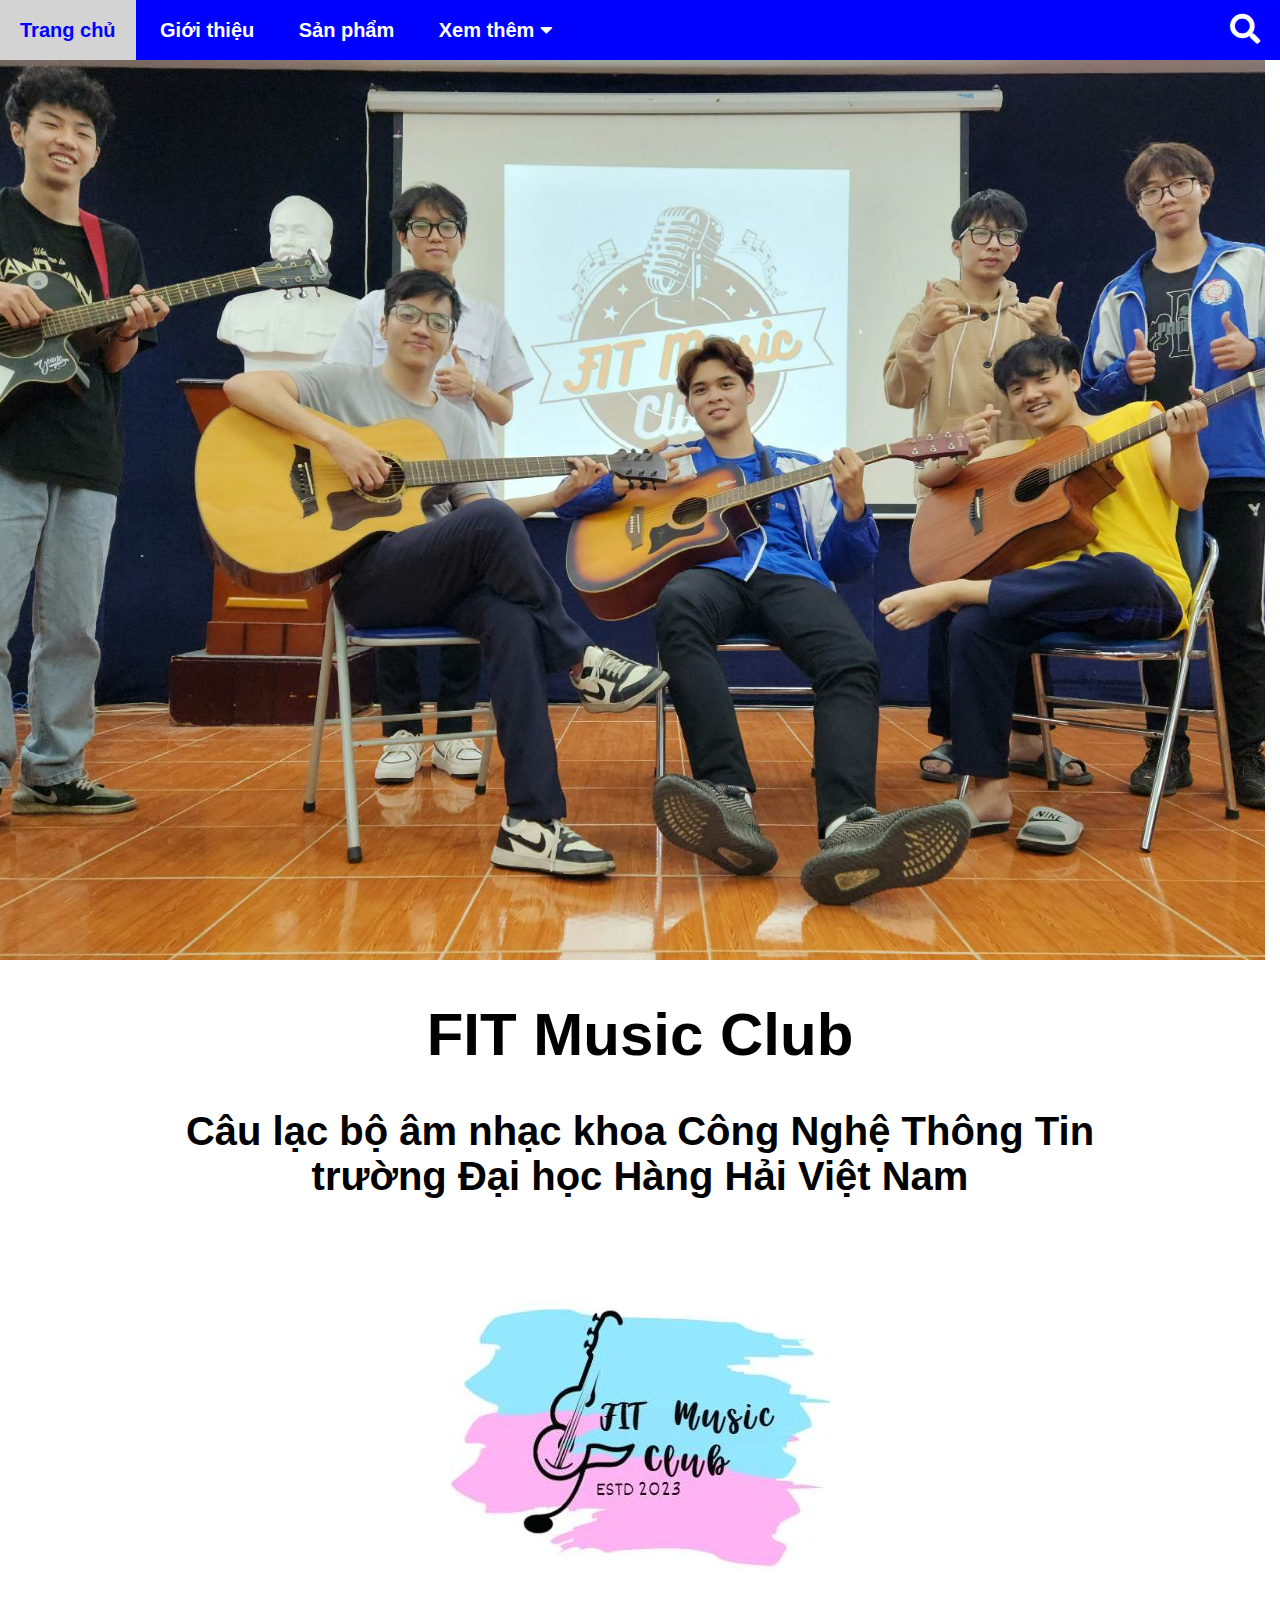
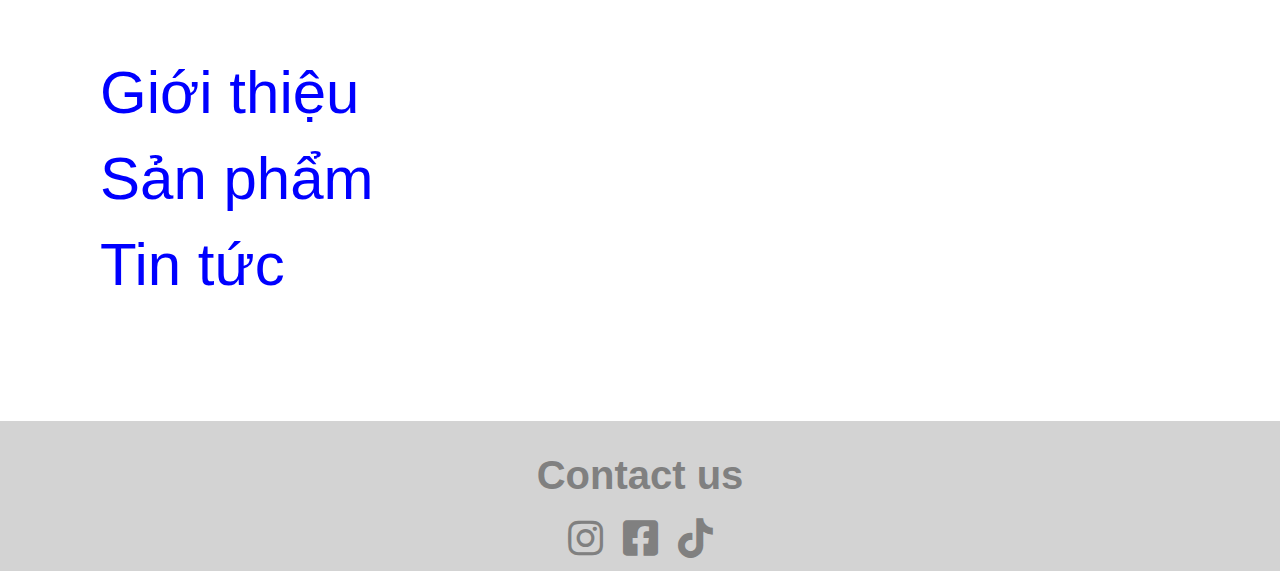
<file: index.html>
<!DOCTYPE html>
<html>
    <head>
        <title>Trang chủ - FIT Vimaru Music Club</title>
        <link type="image/x-icon" rel="shortcut icon" href="image-source/FIT-logo.jpg">
        <link rel="stylesheet" href="main.css">
        <link rel="stylesheet" href="https://cdnjs.cloudflare.com/ajax/libs/font-awesome/5.15.4/css/all.min.css">
        <meta charset="utf-8">
    </head>
    <body style="margin: 0px;">
        <div id="header">
            <ul id="navigation">
                <li><a href="index.html" style="display: inline-block;">Trang chủ</a></li>
                <li><a href="introduction/introduction.html" style="display: inline-block;">Giới thiệu</a></li>
                <li><a href="mv/mv/mv.html" style="display: inline-block;">Sản phẩm</a></li>
                <li style="position: relative;">
                    <a href="" style="display: inline-block;">
                        Xem thêm
                        <i class="fa fa-caret-down"></i>
                    </a>
                    <ul class="subnavigation">
                        <li><a href="" style="color: black; width: 100%">Sự kiện</a></li>
                        <li><a href="news/news/news.html" style="color: black; width: 105.5%;">Tin tức</a></li>
                    </ul>
                </li>
            </ul>
            <div class="searching">
                <i class="fa fa-search"></i>
            </div>
        </div>
        <div id="slider"></div>
        <h1 style="font-size: 60px; text-align: center;">FIT Music Club</h1>
        <h2 style="font-size: 40px; text-align: center;">Câu lạc bộ âm nhạc khoa Công Nghệ Thông Tin<br>trường Đại học Hàng Hải Việt Nam</h2>
        <div style="display: flex; justify-content: center;">
            <img src="image-source/FIT-logo.jpg" alt="">
        </div>
        <div style="display: flex; justify-content: center;">
            <div class="content">
                <ul style="font-size: 40px; list-style-type: none; line-height: 80px;">
                    <li class="list">
                        <a href="introduction/introduction.html" class="title">Giới thiệu</a>
                    </li>
                    <li class="list">
                        <a href="mv/mv/mv.html" class="title">Sản phẩm</a>
                    </li>
                    <li class="list">
                        <a href="news/news/news.html" class="title">Tin tức</a>
                    </li>
                </ul>
            </div>
        </div>
        <div id="footer">
            <h2 style="font-size: 40px; color: gray; margin: 20px;">Contact us</h2>
            <div style="display: flex; flex-direction: row;">
                <a href="https://www.instagram.com/fmc_vmu/">
                    <i class="fab fa-instagram"  style="color: gray; font-size: 40px; margin-right: 20px;"></i>
                </a>
                <a href="https://www.facebook.com/fmc.vmu">
                    <i class="fab fa-facebook-square" style="font-size: 40px; color: gray; margin-right: 20px;"></i>
                </a>
                <a href="https://www.tiktok.com/@fmc_vimaru?lang=vi-VN">
                    <i class="fab fa-tiktok" style="font-size: 40px; color: gray;"></i>
                </a>
            </div>
        </div>
    </body>
</html>
</file>
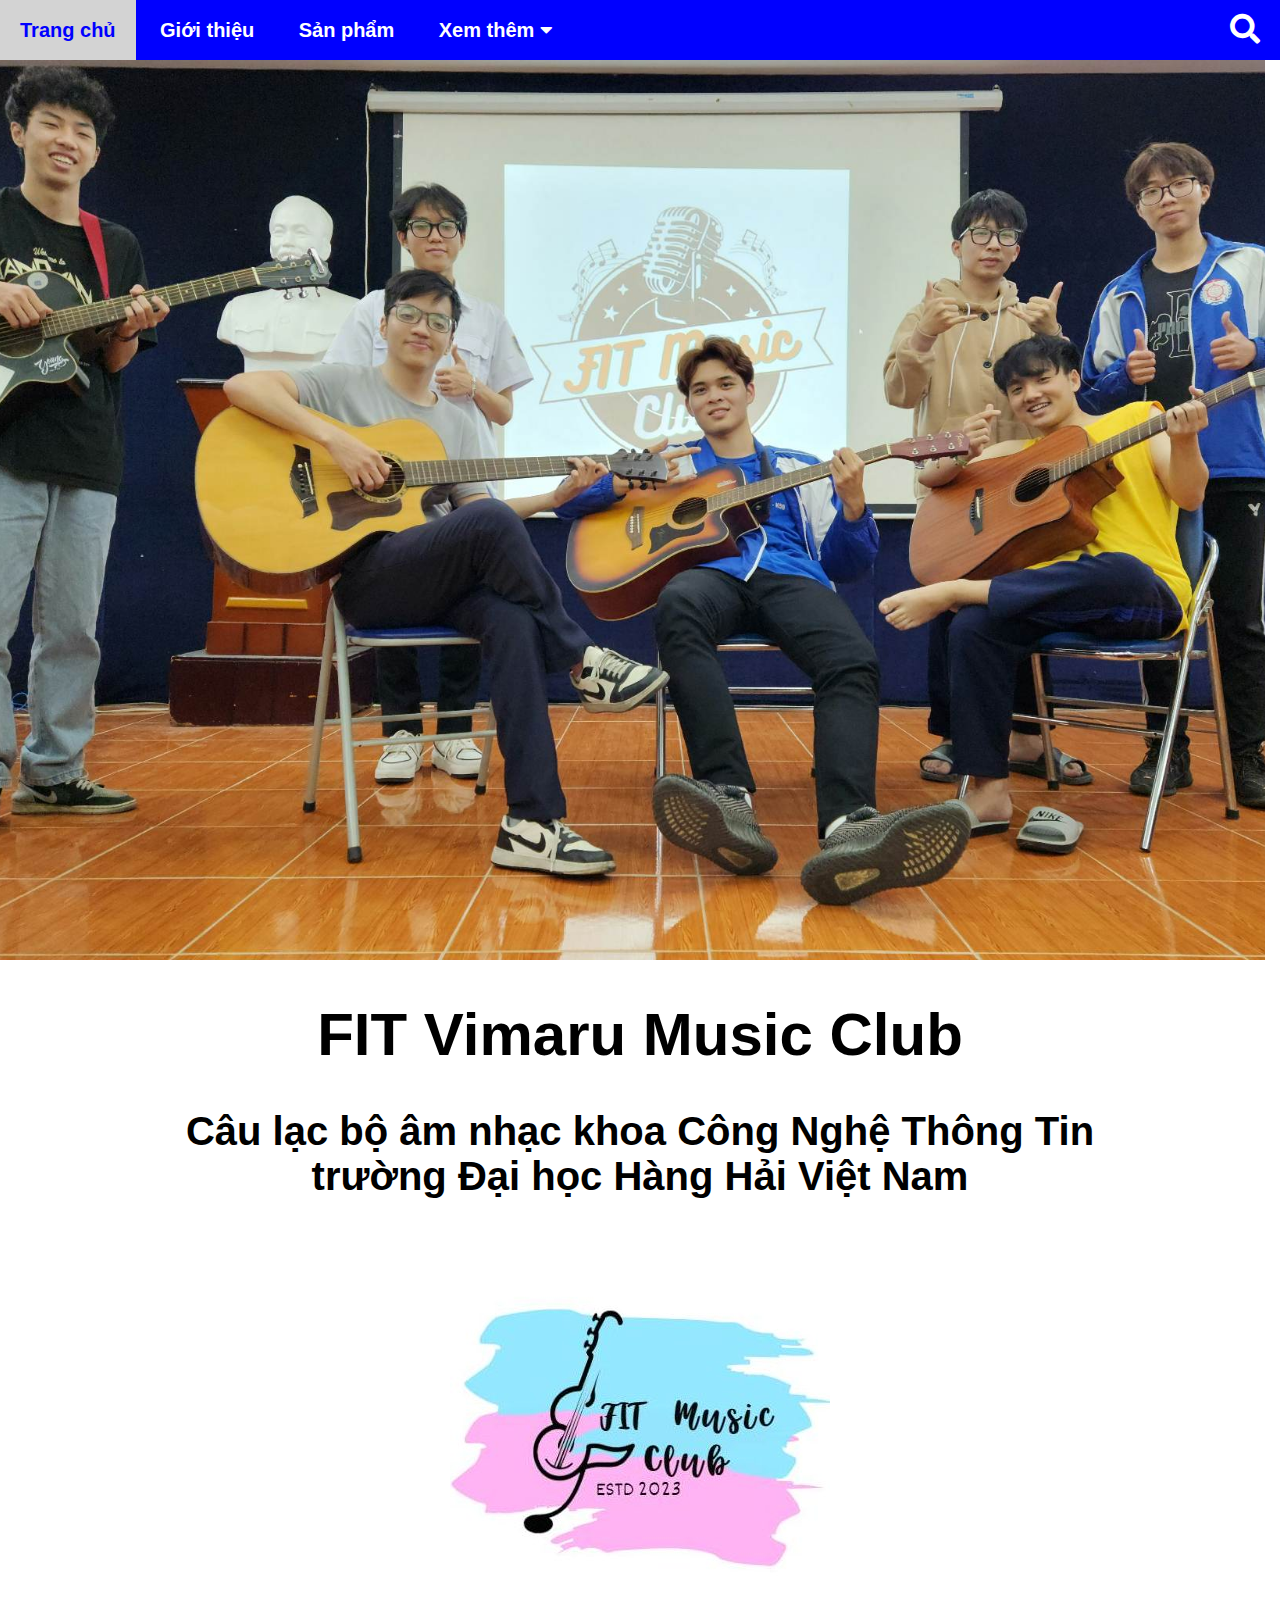
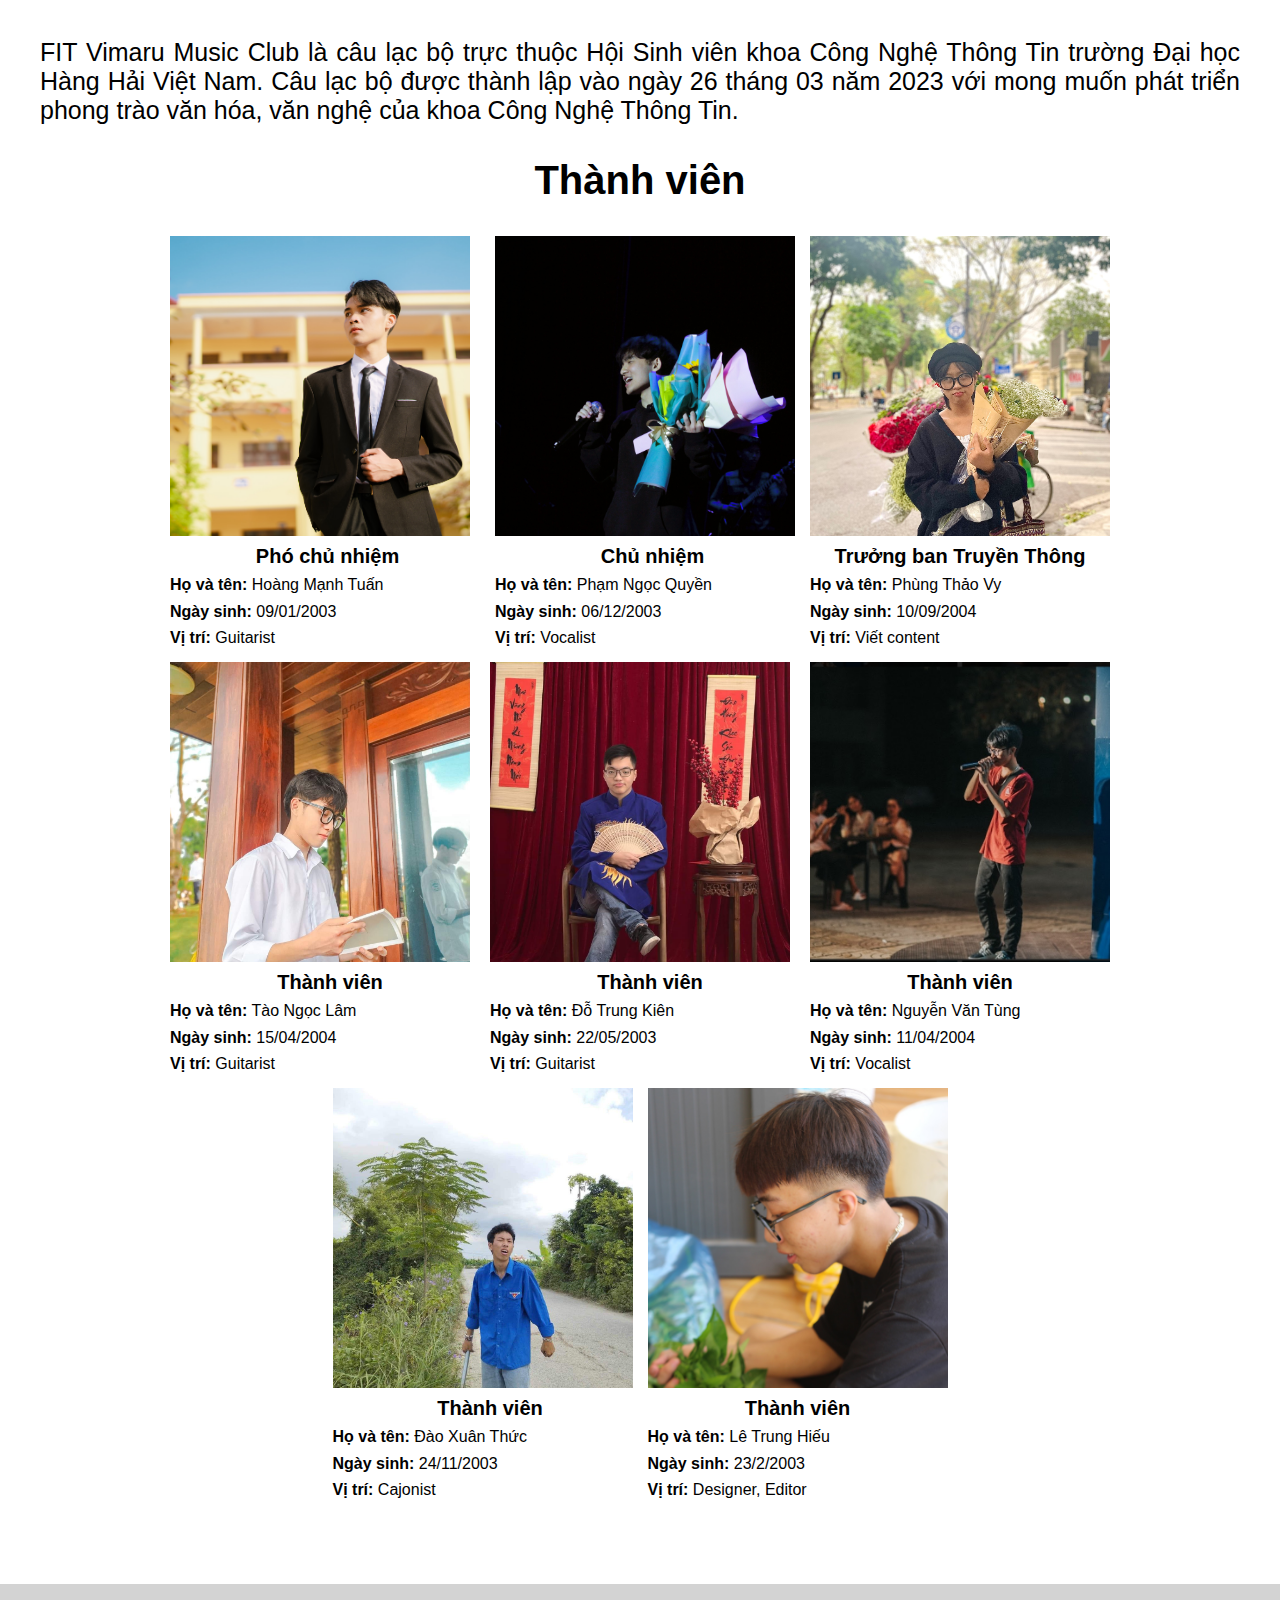
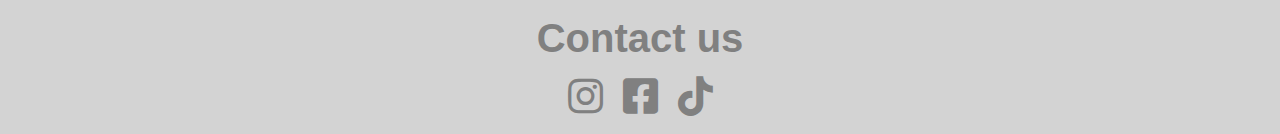
<file: introduction/introduction.html>
<!DOCTYPE html>
<html>
    <head>
        <title>Giới thiệu - FIT Vimaru Music Club</title>
        <link type="image/x-icon" rel="shortcut icon" href="../image-source/FIT-logo.jpg">
        <link rel="stylesheet" href="../main.css">
        <link rel="stylesheet" href="introduction.css">
        <link rel="stylesheet" href="https://cdnjs.cloudflare.com/ajax/libs/font-awesome/5.15.4/css/all.min.css">
        <meta charset="utf-8">
    </head>
    <body style="margin: 0px;">
        <div id="header">
            <ul id="navigation">
                <li><a href="../index.html" style="display: inline-block;">Trang chủ</a></li>
                <li><a href="introduction.html" style="display: inline-block;">Giới thiệu</a></li>
                <li><a href="../mv/mv/mv.html" style="display: inline-block;">Sản phẩm</a></li>
                <li style="position: relative;">
                    <a href="" style="display: inline-block;">
                        Xem thêm
                        <i class="fa fa-caret-down"></i>
                    </a>
                    <ul class="subnavigation">
                        <li><a href="" style="color: black; width: 100%">Sự kiện</a></li>
                        <li><a href="../news/news/news.html" style="color: black; width: 105.5%;">Tin tức</a></li>
                    </ul>
                </li>
            </ul>
            <div class="searching">
                <i class="fa fa-search"></i>
            </div>
        </div>
        <div id="slider"></div>
        <h1 style="font-size: 60px; text-align: center;">FIT Vimaru Music Club</h1>
        <h2 style="font-size: 40px; text-align: center;">Câu lạc bộ âm nhạc khoa Công Nghệ Thông Tin<br>trường Đại học Hàng Hải Việt Nam</h2>
        <div style="display: flex; justify-content: center;">
            <img src="../image-source/FIT-logo.jpg" alt="">
        </div>
        <div style="display: flex; justify-content: center;">
            <div class="content">
                <p style="font-size: 25px; color: black; text-align: justify; margin-bottom: 0px;">
                    FIT Vimaru Music Club là câu lạc bộ trực thuộc Hội Sinh viên khoa Công Nghệ Thông Tin
                    trường Đại học Hàng Hải Việt Nam. Câu lạc bộ được thành lập vào ngày 26 tháng 03 
                    năm 2023 với mong muốn phát triển phong trào văn hóa, văn nghệ của khoa Công Nghệ
                    Thông Tin.
                </p>
                <div class="list-member">
                    <h2 style="font-size: 40px; text-align: center;">Thành viên</h2>
                    <div class="member-x3">
                        <div class="member" style="margin-right: 10px;">
                            <img src="../image-source/introduction/Tuấn.jpg" alt="" class="avatar" style="margin-right: 15px;">
                            <h3 style="font-size: 20px; text-align: center; margin: 0px; line-height: 40px;">Phó chủ nhiệm</h3>
                            <ul style="list-style-type: none; padding: 0px; margin: 0px;">
                                <li><b>Họ và tên:</b> Hoàng Mạnh Tuấn</li>
                                <li style="line-height: 35px;"><b>Ngày sinh:</b> 09/01/2003</li>
                                <li><b>Vị trí:</b> Guitarist</li>
                            </ul>                        
                        </div>
                        <div class="member">
                            <img src="../image-source/introduction/Quyền.JPG" alt="" class="avatar" style="margin-right: 15px;">
                            <h3 style="font-size: 20px; text-align: center; margin: 0px; line-height: 40px;">Chủ nhiệm</h3>
                            <ul style="list-style-type: none; padding: 0px; margin: 0px;">
                                <li><b>Họ và tên:</b> Phạm Ngọc Quyền</li>
                                <li style="line-height: 35px;"><b>Ngày sinh:</b> 06/12/2003</li>
                                <li><b>Vị trí:</b> Vocalist</li>
                            </ul>  
                        </div>
                        <div class="member">
                            <img src="../image-source/introduction/Vy.jpg" alt="" class="avatar">
                            <h3 style="font-size: 20px; text-align: center; margin: 0px; line-height: 40px;">Trưởng ban Truyền Thông</h3>
                            <ul style="list-style-type: none; padding: 0px; margin: 0px;">
                                <li><b>Họ và tên:</b> Phùng Thảo Vy</li>
                                <li style="line-height: 35px;"><b>Ngày sinh:</b> 10/09/2004</li>
                                <li><b>Vị trí:</b> Viết content</li>
                            </ul>  
                        </div>
                    </div>
                    <div class="member-x3">
                        <div class="member">
                            <img src="../image-source/introduction/Lâm.jpg" alt="" class="avatar" style="margin-right: 20px;">
                            <h3 style="font-size: 20px; text-align: center; margin: 0px; line-height: 40px;">Thành viên</h3>
                            <ul style="list-style-type: none; padding: 0px; margin: 0px;">
                                <li><b>Họ và tên:</b> Tào Ngọc Lâm</li>
                                <li style="line-height: 35px;"><b>Ngày sinh:</b> 15/04/2004</li>
                                <li><b>Vị trí:</b> Guitarist</li>
                            </ul>
                        </div>
                        <div class="member">
                            <img src="../image-source/introduction/Kiên.jpg" alt="" class="avatar" style="margin-right: 20px;">
                            <h3 style="font-size: 20px; text-align: center; margin: 0px; line-height: 40px;">Thành viên</h3>
                            <ul style="list-style-type: none; padding: 0px; margin: 0px;">
                                <li><b>Họ và tên:</b> Đỗ Trung Kiên</li>
                                <li style="line-height: 35px;"><b>Ngày sinh:</b> 22/05/2003</li>
                                <li><b>Vị trí:</b> Guitarist</li>
                            </ul>
                        </div>
                        <div class="member">
                            <img src="../image-source/introduction/Tùng.jpg" alt="" class="avatar">
                            <h3 style="font-size: 20px; text-align: center; margin: 0px; line-height: 40px;">Thành viên</h3>
                            <ul style="list-style-type: none; padding: 0px; margin: 0px;">
                                <li><b>Họ và tên:</b> Nguyễn Văn Tùng</li>
                                <li style="line-height: 35px;"><b>Ngày sinh:</b> 11/04/2004</li>
                                <li><b>Vị trí:</b> Vocalist</li>
                            </ul>
                        </div>
                    </div>
                    <div class="member-x3">
                        <div class="member">
                            <img src="../image-source/introduction/Thức.jpg" alt="" class="avatar" style="margin-right: 15px;">
                            <h3 style="font-size: 20px; text-align: center; margin: 0px; line-height: 40px;">Thành viên</h3>
                            <ul style="list-style-type: none; padding: 0px; margin: 0px;">
                                <li><b>Họ và tên:</b> Đào Xuân Thức</li>
                                <li style="line-height: 35px;"><b>Ngày sinh:</b> 24/11/2003</li>
                                <li><b>Vị trí:</b> Cajonist</li>
                            </ul>
                        </div>
                        <div class="member">
                            <img src="../image-source/introduction/Hiếu.jpg" alt="" class="avatar">
                            <h3 style="font-size: 20px; text-align: center; margin: 0px; line-height: 40px;">Thành viên</h3>
                            <ul style="list-style-type: none; padding: 0px; margin: 0px;">
                                <li><b>Họ và tên:</b> Lê Trung Hiếu</li>
                                <li style="line-height: 35px;"><b>Ngày sinh:</b> 23/2/2003</li>
                                <li><b>Vị trí:</b> Designer, Editor</li>
                            </ul>
                        </div>
                    </div>
                </div>
            </div>
        </div>
        <div id="footer">
            <h2 style="font-size: 40px; color: gray; margin: 15px;">Contact us</h2>
            <div style="display: flex; flex-direction: row;">
                <a href="https://www.instagram.com/fmc_vmu/">
                    <i class="fab fa-instagram"  style="color: gray; font-size: 40px; margin-right: 20px;"></i>
                </a>
                <a href="https://www.facebook.com/fmc.vmu">
                    <i class="fab fa-facebook-square" style="font-size: 40px; color: gray; margin-right: 20px;"></i>
                </a>
                <a href="https://www.tiktok.com/@fmc_vimaru?lang=vi-VN">
                    <i class="fab fa-tiktok" style="font-size: 40px; color: gray;"></i>
                </a>
            </div>
        </div>
    </body>
</html>
</file>
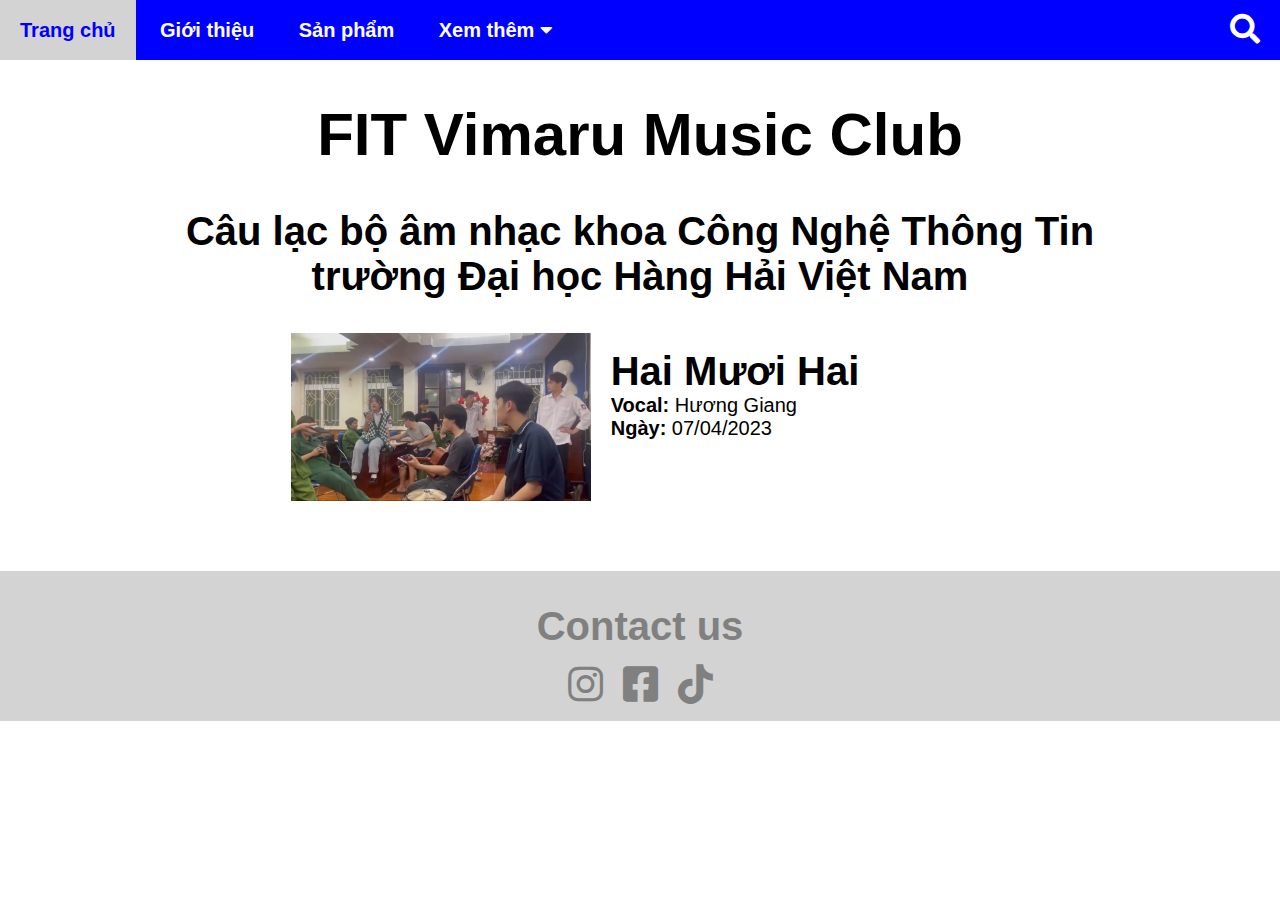
<file: mv/mv/mv.html>
<!DOCTYPE html>
<html>
    <head>
        <title>Sản phẩm - FIT Vimaru Music Club</title>
        <link type="image/x-icon" rel="shortcut icon" href="../../image-source/FIT-logo.jpg">
        <link rel="stylesheet" href="../../main.css">
        <link rel="stylesheet" href="../../introduction/introduction.css">
        <link rel="stylesheet" href="mv.css">
        <link rel="stylesheet" href="https://cdnjs.cloudflare.com/ajax/libs/font-awesome/5.15.4/css/all.min.css">
        <meta charset="utf-8">
    </head>
    <body style="margin: 0px;">
        <div id="header">
            <ul id="navigation">
                <li><a href="../../index.html" style="display: inline-block;">Trang chủ</a></li>
                <li><a href="../../introduction/introduction.html" style="display: inline-block;">Giới thiệu</a></li>
                <li><a href="mv.html" style="display: inline-block;">Sản phẩm</a></li>
                <li style="position: relative;">
                    <a href="" style="display: inline-block;">
                        Xem thêm
                        <i class="fa fa-caret-down"></i>
                    </a>
                    <ul class="subnavigation">
                        <li><a href="" style="color: black; width: 100%">Sự kiện</a></li>
                        <li><a href="../../news/news/news.html" style="color: black; width: 105.5%;">Tin tức</a></li>
                    </ul>
                </li>
            </ul>
            <div class="searching">
                <i class="fa fa-search"></i>
            </div>
        </div>
        <h1 style="font-size: 60px; text-align: center;">FIT Vimaru Music Club</h1>
        <h2 style="font-size: 40px; text-align: center;">Câu lạc bộ âm nhạc khoa Công Nghệ Thông Tin<br>trường Đại học Hàng Hải Việt Nam</h2>
        <div class="content">
            <a href="../Hai muoi hai/Hai muoi hai.html"style="text-decoration: none;">
                <div class="mv">
                    <img src="../../image-source/mv/Hai mươi hai.png" alt="" style="width: 300px; object-fit: fill;">
                    <ul style="list-style-type: none; padding-left: 20px;">
                        <li class="title-mv">Hai Mươi Hai</li>
                        <li class="infor-mv"><b>Vocal:</b> Hương Giang</li>
                        <li class="infor-mv"><b>Ngày:</b> 07/04/2023</li>
                    </ul>
                </div>
            </a>
        </div>
        <div id="footer">
            <h2 style="font-size: 40px; color: gray; margin: 15px;">Contact us</h2>
            <div style="display: flex; flex-direction: row;">
                <a href="https://www.instagram.com/fmc_vmu/">
                    <i class="fab fa-instagram"  style="color: gray; font-size: 40px; margin-right: 20px;"></i>
                </a>
                <a href="https://www.facebook.com/fmc.vmu">
                    <i class="fab fa-facebook-square" style="font-size: 40px; color: gray; margin-right: 20px;"></i>
                </a>
                <a href="https://www.tiktok.com/@fmc_vimaru?lang=vi-VN">
                    <i class="fab fa-tiktok" style="font-size: 40px; color: gray;"></i>
                </a>
            </div>
        </div>
    </body>
</html>
</file>
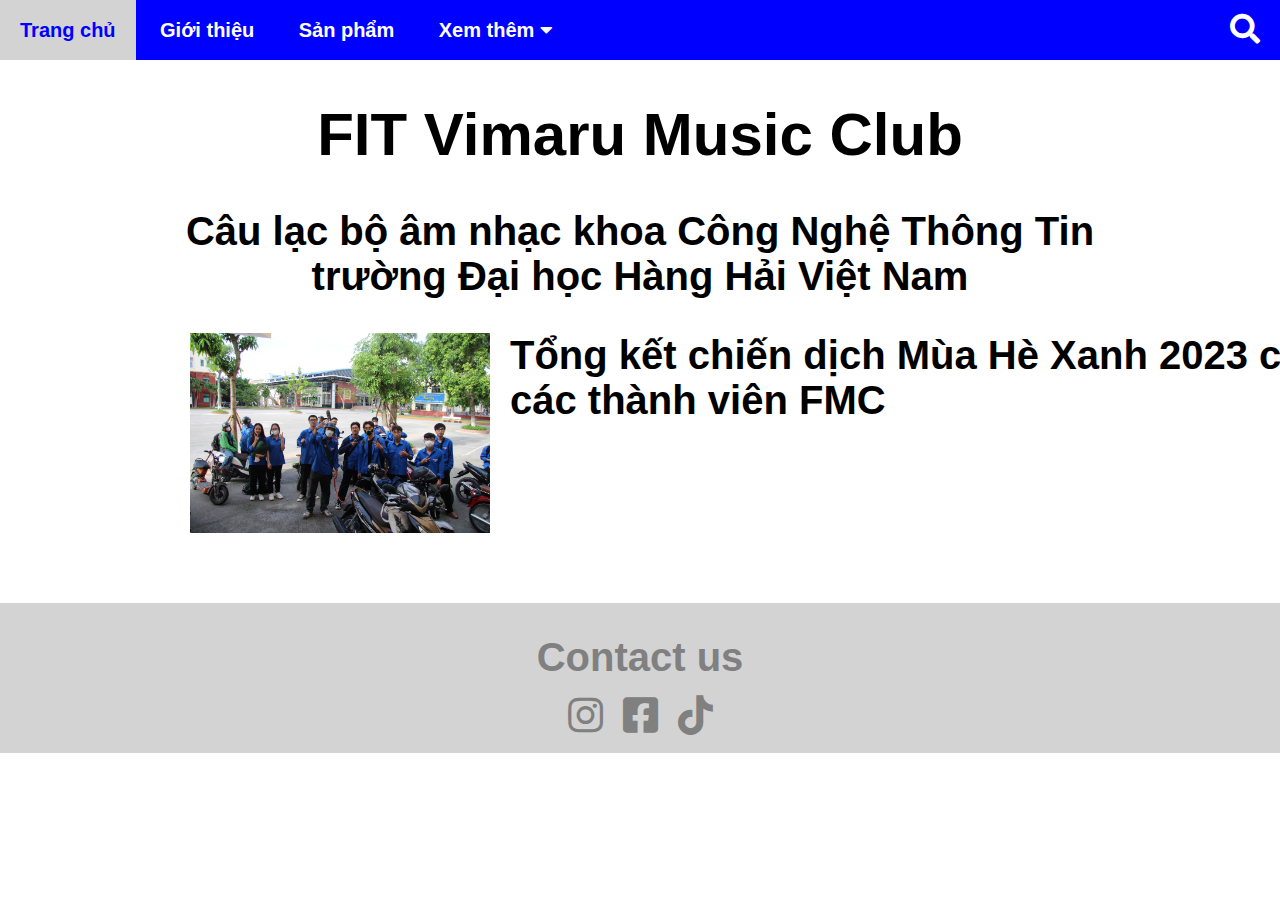
<file: news/news/news.html>
<!DOCTYPE html>
<html>
    <head>
        <title>Tin tức - FIT Vimaru Music Club</title>
        <link type="image/x-icon" rel="shortcut icon" href="../../image-source/FIT-logo.jpg">
        <link rel="stylesheet" href="../../main.css">
        <link rel="stylesheet" href="../../introduction/introduction.css">
        <link rel="stylesheet" href="news.css">
        <link rel="stylesheet" href="https://cdnjs.cloudflare.com/ajax/libs/font-awesome/5.15.4/css/all.min.css">
        <meta charset="utf-8">
    </head>
    <body style="margin: 0px;">
        <div id="header">
            <ul id="navigation">
                <li><a href="../../index.html" style="display: inline-block;">Trang chủ</a></li>
                <li><a href="../../introduction/introduction.html" style="display: inline-block;">Giới thiệu</a></li>
                <li><a href="../../mv/mv/mv.html" style="display: inline-block;">Sản phẩm</a></li>
                <li style="position: relative;">
                    <a href="" style="display: inline-block;">
                        Xem thêm
                        <i class="fa fa-caret-down"></i>
                    </a>
                    <ul class="subnavigation">
                        <li><a href="" style="color: black; width: 100%">Sự kiện</a></li>
                        <li><a href="../../news/news/news.html" style="color: black; width: 105.5%;">Tin tức</a></li>
                    </ul>
                </li>
            </ul>
            <div class="searching">
                <i class="fa fa-search"></i>
            </div>
        </div>
        <h1 style="font-size: 60px; text-align: center;">FIT Vimaru Music Club</h1>
        <h2 style="font-size: 40px; text-align: center;">Câu lạc bộ âm nhạc khoa Công Nghệ Thông Tin<br>trường Đại học Hàng Hải Việt Nam</h2>
        <div class="content">
            <a href="../MHX2023/MHX2023.html" style="text-decoration: none; margin-left: 400px;">
                <div class="news">
                    <img src="../../image-source/news/MHX2023.jpg" alt="" style="width: 300px; object-fit: contain;">
                    <h2 class="title">Tổng kết chiến dịch Mùa Hè Xanh 2023 của các thành viên FMC</h2>
                </div>
            </a>
        </div>
        <div id="footer">
            <h2 style="font-size: 40px; color: gray; margin: 15px;">Contact us</h2>
            <div style="display: flex; flex-direction: row;">
                <a href="https://www.instagram.com/fmc_vmu/">
                    <i class="fab fa-instagram"  style="color: gray; font-size: 40px; margin-right: 20px;"></i>
                </a>
                <a href="https://www.facebook.com/fmc.vmu">
                    <i class="fab fa-facebook-square" style="font-size: 40px; color: gray; margin-right: 20px;"></i>
                </a>
                <a href="https://www.tiktok.com/@fmc_vimaru?lang=vi-VN">
                    <i class="fab fa-tiktok" style="font-size: 40px; color: gray;"></i>
                </a>
            </div>
        </div>
    </body>
</html>
</file>
<file: main.css>
html
{
    font-family: Arial, Helvetica, sans-serif;
}
#header
{
    width: 100%;
    height: 60px;
    background-color: blue;
    margin: 0px;
    padding: 0px;
    top: 0px;
    left: 0px;
    right: 0px;
}
#navigation
{
    margin: 0px;
    padding: 0px;
    display: inline-block;
}
#navigation li
{
    display: inline-block;
}
#navigation li a
{
    font-size: 20px;
    color: white;
    text-decoration: none;
    font-weight: bold;
    line-height: 60px;
    padding: 0px 20px;
    display: block;
}
.subnavigation
{
    position: absolute;
    list-style-type: none;
    padding: 0px;
    background-color: white;
}
#navigation .subnavigation
{
    display: none;
    box-shadow: 0 0 10px rgba(0, 0, 0, 0.3);
}
#navigation li a:hover
{
    color: blue;
    background: lightgrey;
}
#slider
{
    width: 98.85vw;
    height: 100vh;
    background: url("image-source/FMC-avatar.jpg") top center / cover no-repeat;
}
#navigation li:hover .subnavigation
{
    display: block;
}
.searching
{
    float: right;
    color: white;
    font-size: 30px;
    line-height: 60px;
    padding: 0px 20px 0px;
}
.searching:hover
{
    background: darkblue;
    cursor: pointer;
}
.content
{
    width: 1200px;
    background-color: white;
    display: flex;
    padding-bottom: 50px
}
.list:hover
{
    border-left-color: blue;
    border-width: 0px;
    border-left-width: 10px;
    border-style: solid;
}
.title
{
    padding: 40px; text-decoration: none; color: blue;  font-size: 60px;
    padding-left: 20px;
}
#footer
{
    width: 100%;
    height: 150px;
    background: lightgray;
    display: flex;
    justify-content: center;
    align-items: center;
    flex-direction: column;
    margin-top: 20px;
}
</file>
<file: introduction/introduction.css>
.content
{
    display: flex;
    align-items: center;
    flex-direction: column;
}
.list-member
{
    display: flex;
    justify-content: center;
    flex-direction: column;
    margin-top: 0px;
}
.member
{
    display: flex;
    flex-direction: column;
}
.member-x3
{
    display: flex;
    flex-direction: row;
    justify-content: center;
    margin-bottom: 15px;
}
.avatar
{
    width: 300px; height: 300px; object-fit: cover;
}
</file>
<file: mv/mv/mv.css>
.mv
{
    display: flex;
    flex-direction: row;
}
.title-mv
{
    font-size: 40px;
    font-weight: bold;
}
.infor-mv
{
    font-size: 20px;
}
.content
{
    width: 1150px;
}
.mv ul
{
    color: black;
}
a:hover .mv ul li.title-mv
{
    text-decoration: underline;
}
</file>
<file: news/news/news.css>
.news
{
    display: flex;
    flex-direction: row;
}
.title
{
    font-size: 40px;
    color: black;
    width: 850px;
    padding: 0px;
    padding-left: 20px;
    margin: 0px;
}
.content
{
    width: 1150px;
    display: flex;
    justify-content: center;
    align-items: center;
}
a:hover .news h2.title
{
    text-decoration: underline;
}
</file>
